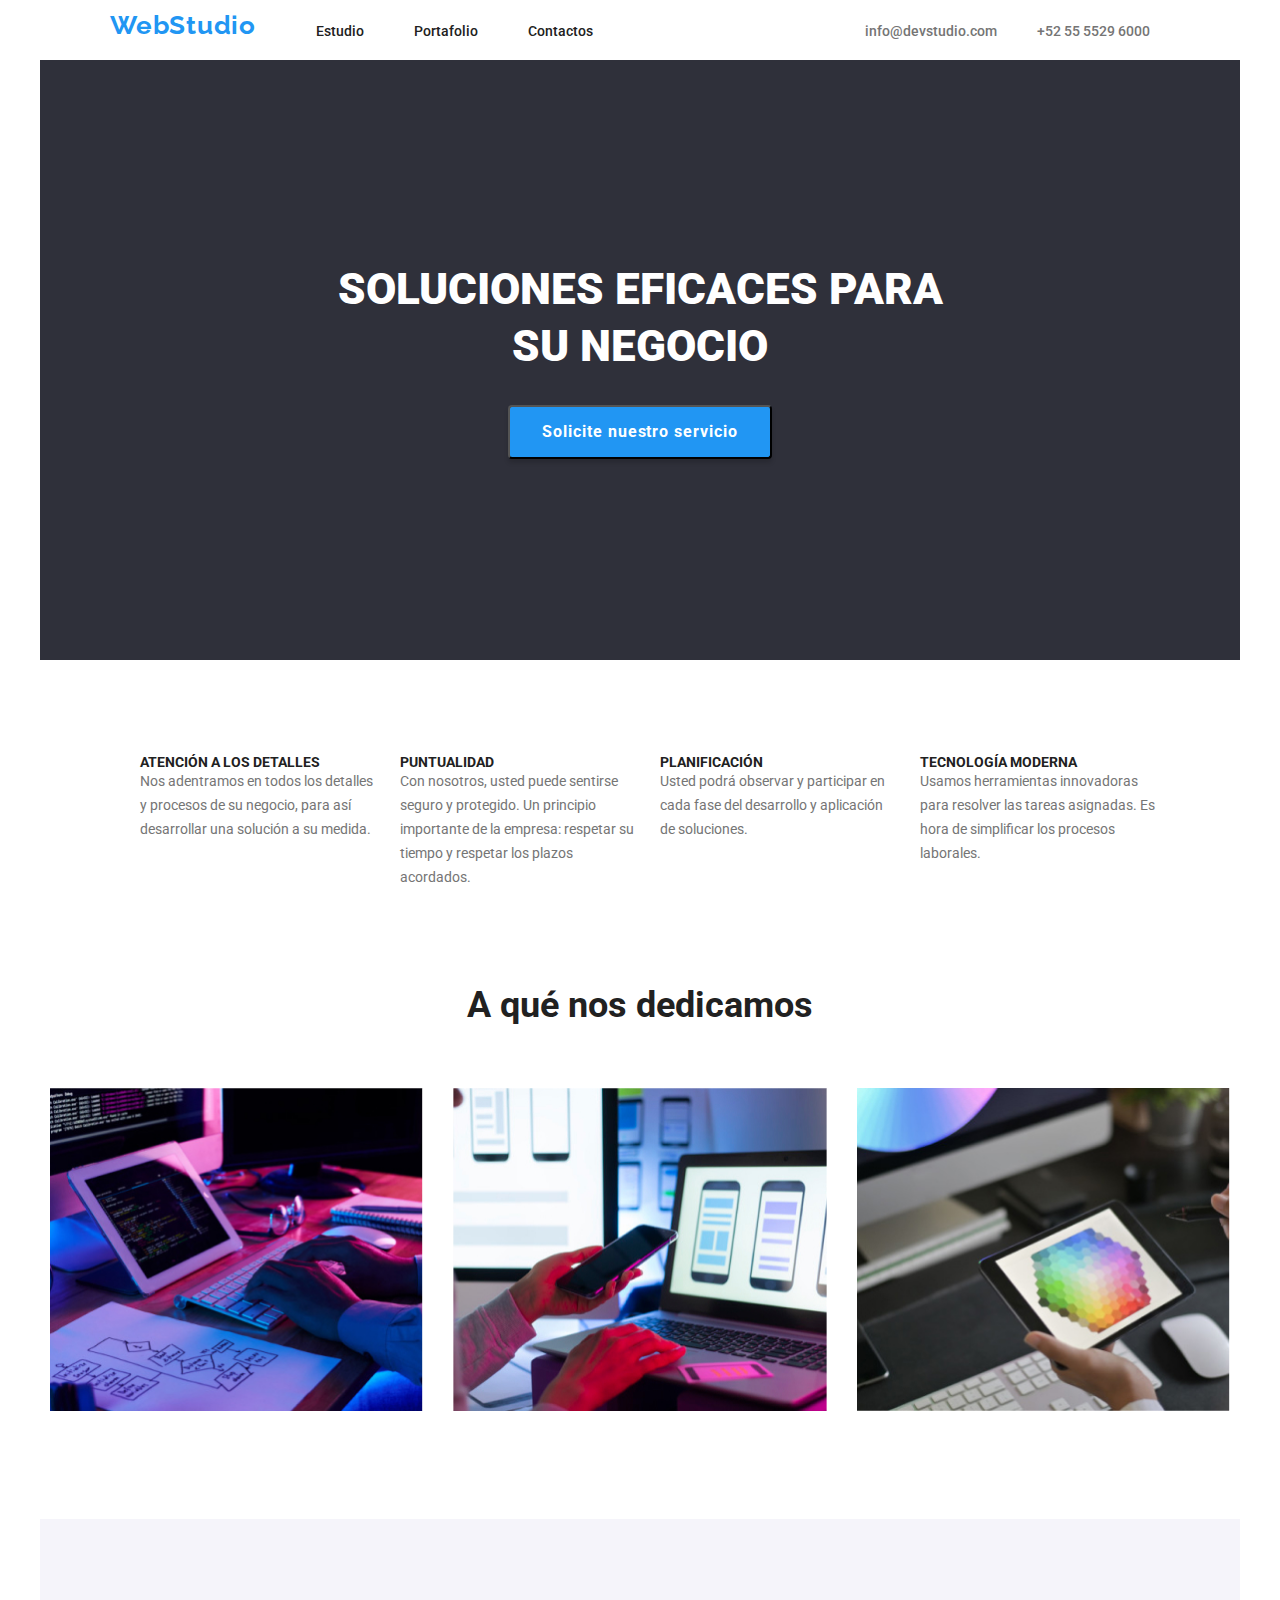
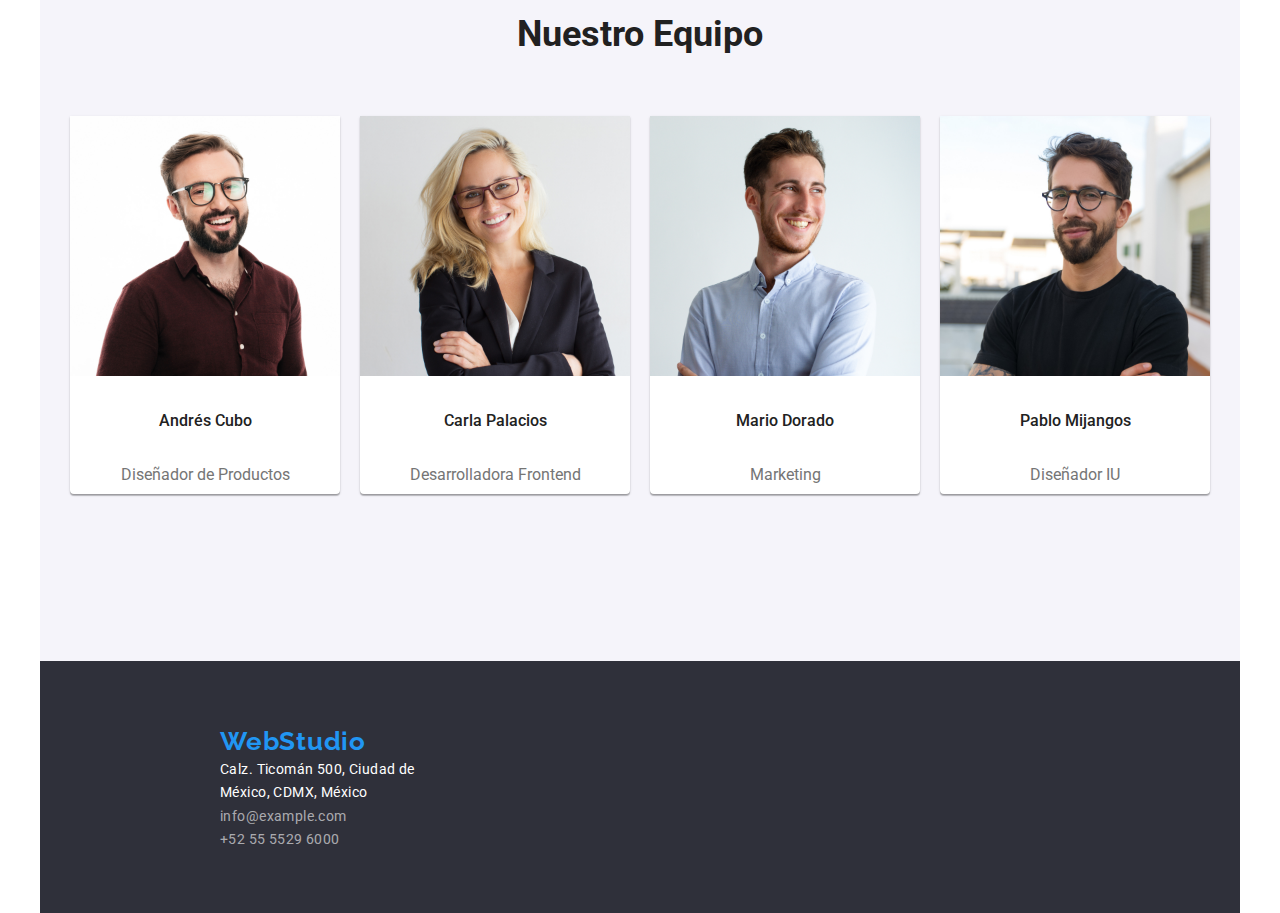
<file: index.html>
<!DOCTYPE html>
<html lang="en">
<head>
    <meta charset="UTF-8">
    <meta http-equiv="X-UA-Compatible" content="IE=edge">
    <meta name="viewport" content="width=device-width, initial-scale=1.0">
    <title>WebStudio</title>
    <link rel="stylesheet" href="./css/style.css">
    <link rel="preconnect" href="https://fonts.googleapis.com">
    <link rel="preconnect" href="https://fonts.gstatic.com" crossorigin>
    <link href="https://fonts.googleapis.com/css2?family=Raleway:wght@700&family=Roboto:wght@400;500;700;900&display=swap" rel="stylesheet">

    <link rel="stylesheet" href="https://cdnjs.cloudflare.com/ajax/libs/modern-normalize/2.0.0/modern-normalize.css" integrity="sha512-gA2Bvu0/hw4oj0Lp8ZHjK+o3S4BE5m8d/wNVy6ktKLhHKPpWLQwv9ixzuWirWOakoJqlBdePq2NhoCaUOQ5npQ==" crossorigin="anonymous" referrerpolicy="no-referrer" />
</head>
<body>
    <div class="container">
        <header class="header-position">
            <nav class="nav-position">
                <a class="logo" href="#">WebStudio</a>
                <ul class="nav-links">
                    <li><a class="link" href="./index.html">Estudio</a></li>
                    <li><a class="link" href="./portafolio.html">Portafolio</a></li>
                    <li><a class="link" href="#">Contactos</a></li>
                </ul>            
            </nav>        
            <ul class="nav-links">
                <li><a class="link-address" class="links-address" href="mailto:info@devstudio.com" target="_blank" rel="noopener noreferrer">info@devstudio.com</a></li>
                <li><a class="link-address" class="links-address" href="tel:+525555296000" target="_blank" rel="noopener noreferrer">+52 55 5529 6000</a></li>
            </ul>            
        </header>
    </div>    
    <main>        
        <div class="container">
            <section class="callToAction">
                <h1>SOLUCIONES EFICACES PARA <br>SU NEGOCIO</h1>
                <button type="button" class="button">Solicite nuestro servicio</button>
            </section>
        </div>
        <div class="container">
            <section class="benefit">        
                <ul class="benefit-container">
                    <li>
                        <h3>ATENCIÓN A LOS DETALLES</h3>
                        <p>Nos adentramos en todos los detalles y procesos de su negocio, para así desarrollar una solución a su medida.</p>
                    </li>
                    <li>
                        <h3>PUNTUALIDAD</h3>
                        <p>Con nosotros, usted puede sentirse seguro y protegido. Un principio importante de la empresa: respetar su tiempo y respetar los plazos acordados.</p>
                    </li>
                    <li>
                        <h3>PLANIFICACIÓN</h3>
                        <p>Usted podrá observar y participar en cada fase del desarrollo y aplicación de soluciones.</p>
                    </li>
                    <li>
                        <h3>TECNOLOGÍA MODERNA</h3>
                        <p>Usamos herramientas innovadoras para resolver las tareas asignadas. Es hora de simplificar los procesos laborales.</p>
                    </li>
                </ul>
            </section>
        </div>
        <h2>A qué nos dedicamos</h2>
        <div class="container">
            <section>
                <ul class="processes">
                    <li><img src="./img/part1.jpg" alt="diseño algorítmico en un escritorio de trabajo con computador" width= 373.16px height= 323.7px></li>
                    <li><img src="./img/part2.jpg" alt="diseño visual móvil"width= 373.16px height= 323.7px></li>
                    <li><img src="./img/part3.jpg" alt="selección de la gama de colores en una tablet" width= 373.16px height= 323.7px></li>
                </ul>         
            </section>
            <section class="team">
                <h2>Nuestro Equipo</h2>
                <ul class="team-container">
                    <li class="card-team-shadow">
                        <img src="./img/person1.jpg" alt="fotografía de persona en un plano medio mirando a la cámara y sonriendo " width= 270 height= 260>
                        <h3>Andrés Cubo</h3>
                        <p>Diseñador de Productos</p>
                    </li>
                    <li class="card-team-shadow">
                        <img src="./img/person2.jpg" alt="fotografía de persona en un plano medio mirando a la cámara y sonriendo" width= 270 height= 260>
                        <h3>Carla Palacios</h3>
                        <p>Desarrolladora Frontend</p>
                    </li>
                    <li class="card-team-shadow">
                        <img src="./img/person3.jpg" alt="fotografía de persona en un plano medio mirando a la cámara y sonriendo" width= 270 height= 260>
                        <h3>Mario Dorado</h3>
                        <p>Marketing</p>
                    </li>
                    <li class="card-team-shadow">
                        <img src="./img/person4.jpg" alt="fotografía de persona en un plano medio mirando a la cámara y sonriendo" width= 270 height= 260>
                        <h3>Pablo Mijangos</h3>
                        <p>Diseñador IU </p>
                    </li>
                </ul>                    
            </section>
        </div>        
    </main>
    <div class="container">
        <footer>
            <div class="footer-position">
                <a class="logo" href="#">WebStudio</a> 
            <address>
                <ul class="address">
                    <li><a class="map" href="enlace google map" target="_blank" rel="noopener noreferrer">Calz. Ticomán 500, Ciudad de <br>México, CDMX, México</li>                
                    <li><a class="link" href="mailto:info@example.com"target="_blank" rel="noopener noreferrer">info@example.com</a></li>
                    <li><a class="link" href="tel:+525555296000" target="_blank" rel="noopener noreferrer">+52 55 5529 6000</a></li>   
                </ul>
            </address> 
            </div>              
        </footer> 
    </div>   
</body>
</html>
</file>
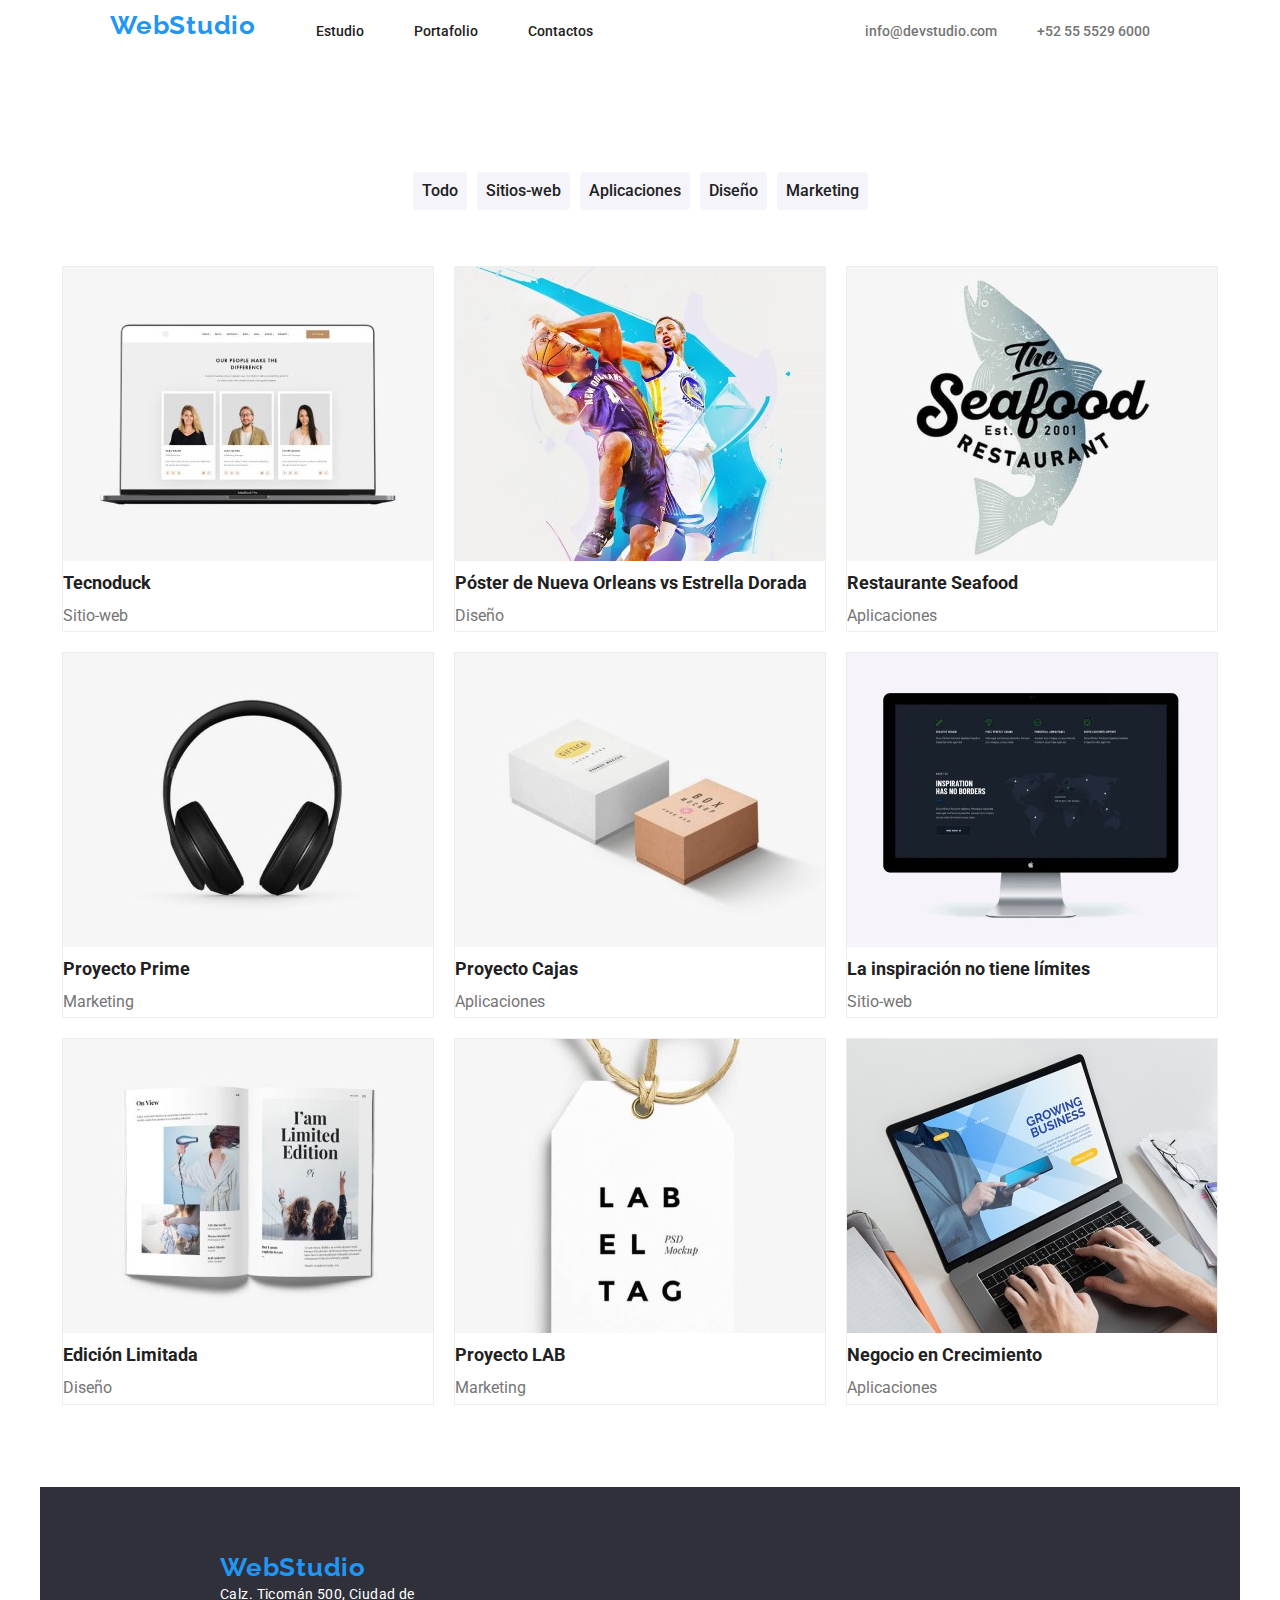
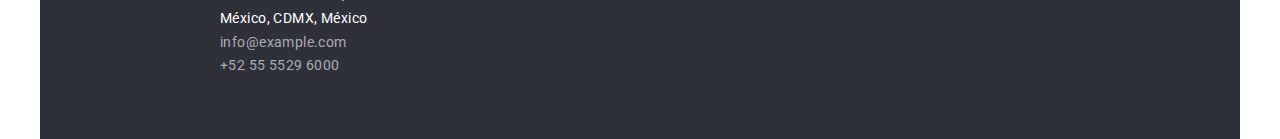
<file: portafolio.html>
<!DOCTYPE html>
<html lang="en">
<head>
    <meta charset="UTF-8">
    <meta http-equiv="X-UA-Compatible" content="IE=edge">
    <meta name="viewport" content="width=device-width, initial-scale=1.0">
    <title>WebStudio</title>
    <link rel="stylesheet" href="./css/portafolio.css">
    <link rel="preconnect" href="https://fonts.googleapis.com">
    <link rel="preconnect" href="https://fonts.gstatic.com" crossorigin>
    <link href="https://fonts.googleapis.com/css2?family=Raleway:wght@700&family=Roboto:wght@400;500;700;900&display=swap" rel="stylesheet">

    <link rel="stylesheet" href="https://cdnjs.cloudflare.com/ajax/libs/modern-normalize/2.0.0/modern-normalize.css" integrity="sha512-gA2Bvu0/hw4oj0Lp8ZHjK+o3S4BE5m8d/wNVy6ktKLhHKPpWLQwv9ixzuWirWOakoJqlBdePq2NhoCaUOQ5npQ==" crossorigin="anonymous" referrerpolicy="no-referrer" />
</head>
<body>
    <div class="container">
        <header class="header-position">
            <nav class="nav-position">
                <a class="logo" href="#">WebStudio</a>
                <ul class="nav-links">
                    <li><a class="link" href="./index.html">Estudio</a></li>
                    <li><a class="link" href="./portafolio.html">Portafolio</a></li>
                    <li><a class="link" href="#">Contactos</a></li>
                </ul>            
            </nav>        
            <ul class="nav-links">
                <li><a class="link-address" class="links-address" href="mailto:info@devstudio.com" target="_blank" rel="noopener noreferrer">info@devstudio.com</a></li>
                <li><a class="link-address" class="links-address" href="tel:+525555296000" target="_blank" rel="noopener noreferrer">+52 55 5529 6000</a></li>
            </ul>            
        </header>
    </div>
    <main>
        <div class="container">
            <section>
                <ul class="main-button">
                    <li><button type="button" class="button">Todo</button></li>
                    <li><button type="button" class="button"> Sitios-web</button></li>
                    <li><button type="button" class="button">Aplicaciones</button></li>
                    <li><button type="button" class="button">Diseño</button></li>
                    <li><button type="button" class="button">Marketing</button></li>
                </ul> 
            </section>
            <section class="briefcase">
                <ul class="briefcase-container">
                    <li>
                        <img src="./img/portafolio/01.jpg" alt="" width= 370 height= 294>
                        <h3>Tecnoduck</h3>
                        <p>Sitio-web</p>
                    </li>
                    <li>
                        <img src="./img/portafolio/02.jpg" alt="" width= 370 height= 294>
                        <h3>Póster de Nueva Orleans vs Estrella Dorada</h3>
                        <p>Diseño</p>
                    </li>
                    <li>
                        <img src="./img/portafolio/03.jpg" alt="" width= 370 height= 294>
                        <h3>Restaurante Seafood</h3>
                        <p>Aplicaciones</p>
                    </li>
                    <li>
                        <img src="./img/portafolio/04.jpg" alt="" width= 370 height= 294>
                        <h3>Proyecto Prime</h3>
                        <p>Marketing</p>
                    </li>
                    <li>
                        <img src="./img/portafolio/05.jpg" alt="" width= 370 height= 294>
                        <h3>Proyecto Cajas</h3>
                        <p>Aplicaciones</p>
                    </li>
                    <li>
                        <img src="./img/portafolio/06.jpg" alt="" width= 370 height= 294>
                        <h3>La inspiración no tiene límites</h3>
                        <p>Sitio-web</p>
                    </li>
                    <li>
                        <img src="./img/portafolio/07.jpg" alt="" width= 370 height= 294>
                        <h3>Edición Limitada</h3>
                        <p>Diseño</p>
                    </li>
                    <li>
                        <img src="./img/portafolio/08.jpg" alt="" width= 370 height= 294>
                        <h3>Proyecto LAB</h3>
                        <p>Marketing</p>
                    </li>
                    <li>
                        <img src="./img/portafolio/09.jpg" alt="" width= 370 height= 294>
                        <h3>Negocio en Crecimiento</h3>
                        <p>Aplicaciones</p>
                    </li>                
                </ul>                    
            </section>
        </div>       
    </main>
    <div class="container">
        <footer>
            <div class="footer-position">
                <a class="logo" href="#">WebStudio</a> 
                <address>
                    <ul class="address">
                        <li><a class="map" href="enlace google map" target="_blank" rel="noopener noreferrer">Calz. Ticomán 500, Ciudad de <br>México, CDMX, México</li>                
                        <li><a class="link" href="mailto:info@example.com"target="_blank" rel="noopener noreferrer">info@example.com</a></li>
                        <li><a class="link" href="tel:+525555296000" target="_blank" rel="noopener noreferrer">+52 55 5529 6000</a></li>   
                    </ul>
                </address>
            </div>              
        </footer> 
    </div>    
</body>
</html>
</file>
<file: css/style.css>
* {
    list-style: none;
    margin: 0;
    padding: 0;
    
}
body {
    font-family: 'Roboto', Arial, Helvetica, sans-serif;
    color: #212121;
    font-style: normal;
}
.container {
    width: 1200px;
    margin-left: auto;
    margin-right: auto;
}
.header-position {
    display: flex;
    align-items: center;
    justify-content: space-between; 
    margin: 0 5%;
}
.nav-position {
    display: flex;
    align-items: center;
    justify-content: space-between;
    padding: 10px;  
}
.logo {
    /* width: 145px; */
    height: 31px;
    font-family: 'Raleway';    
    font-weight: 700;
    font-size: 26px;
    line-height: 1.2;
    color: #2196F3;
    text-decoration: none;
    margin-bottom: 9px;
    letter-spacing: 0.03em;
}
.nav-links {
    display: flex;
    align-items: center;
    justify-content: space-between;
    padding: 10px;
      
}
.nav-links .link-address {    
    font-family: 'Roboto';    
    font-weight: 500;
    font-size: 14px;
    line-height: 1.1;
    color: #757575;
    text-decoration: none;
    margin: 20px;
}
.nav-links .link {     
    font-family: 'Roboto';    
    font-weight: 500;
    font-size: 14px;
    line-height: 1.1;
    color: #212121;
    text-decoration: none;
    margin-left: 50px;
}
.nav-links .link:is(:hover, :focus) {
    color: #2196F3;    
}
.nav-links .link-address:is(:hover, :focus) {
    color: #2196F3;
}
.callToAction {
    background-color: #2F303A;
    width: 1200px;
    height: 600px;
    display: flex;
    justify-content: center;
    align-items: center; 
    flex-direction: column;
    text-align: center;
}
h1 {
    font-family: 'Roboto';
    font-weight: 900;
    font-size: 44px;
    line-height: 1.3;
    color: white;
}
.button {
    font-family: 'Roboto';   
    font-weight: 700;
    font-size: 16px;
    line-height: 1.9;
    color:#FFFFFF;
    background-color: #2196F3;
    cursor: pointer;
    padding: 10px 32px;
    letter-spacing: 0.06em; 
    box-shadow: 0px 4px 4px rgba(0, 0, 0, 0.15);
    border-radius: 4px; 
    margin-top: 30px;  
}
.benefit-container {
    display: flex;
    justify-content: center;
    align-items: flex-start; 
    margin-top: 95px;
    margin-bottom: 95px;    
}
.benefit li {
    flex-basis: 20%;
    margin-left: 20px;
}
.benefit h3 {
    font-family: 'Roboto';    
    font-weight: 700;
    font-size: 14px;
    line-height: 1.1;
}
.benefit p {
    font-family: 'Roboto';
    font-weight: 400;
    font-size: 14px;
    line-height: 1.7;
    color: #757575;
}
h2 {
    font-family: 'Roboto';
    font-style: normal;
    font-weight: 700;
    font-size: 36px;
    line-height: 1.2;
    text-align: center;
    margin-bottom: 50px;
}
.processes {
    display: flex;
    align-items: center;
    justify-content: space-between;
    padding: 10px; 
}
.team {
    background-color: #F5F4FA;
    height: 648px;
    align-items: center;
    display: flex;
    flex-direction: column;
    padding-top: 94px;
    margin-top: 94px;
}
.team-container {
    display: flex;    
    justify-content: space-between;
 
}
.card-team-shadow {
    width: 270px;
    height: 368px;
    margin: 10px;
    padding-bottom: 10px;
    display: flex;
    flex-direction: column;
    align-items: center;
    justify-content: space-between;
    background: #FFFFFF;
    box-shadow: 0px 1px 3px rgba(0, 0, 0, 0.12), 0px 1px 1px rgba(0, 0, 0, 0.14), 0px 2px 1px rgba(0, 0, 0, 0.2);
    border-radius: 0px 0px 4px 4px;
}
.team h3 {
    font-family: 'Roboto';
    font-weight: 500;
    font-size: 16px;
    line-height: 1.2;

}
.team p {
    font-family: 'Roboto';
    font-weight: 400;
    font-size: 16px;
    line-height: 1.2;
    color: #757575;
}
footer {
    background-color: #2F303A;
    height: 252px;
    display: flex;
    justify-content: center;
    flex-direction: column;    
}
.footer-position {
    margin-left: 15%;
}
.address .map {
    font-family: 'Roboto';
    font-weight: 400;
    font-size: 14px;
    line-height: 1.7;
    color: #FFFFFF;
    text-decoration: none;
    font-style: normal;
    letter-spacing: 0.03em;
}
.address .link{
    font-family: 'Roboto';
    font-weight: 400;
    font-size: 14px;
    line-height: 1.7px;
    color: rgba(255, 255, 255, 0.6);
    text-decoration: none;
    font-style: normal;
    letter-spacing: 0.03em;
}
</file>
<file: css/portafolio.css>
* {
    list-style: none;
    margin: 0;
    padding: 0;    
}
body {
    font-family: 'Roboto', Arial, Helvetica, sans-serif;
    color: #212121;
    font-style: normal;
}
.container {
    width: 1200px;
    margin-left: auto;
    margin-right: auto;
}
.header-position {
    display: flex;
    align-items: center;
    justify-content: space-between; 
    margin: 0 5%;
}
.nav-position {
    display: flex;
    align-items: center;
    justify-content: space-between;
    padding: 10px;  
}
.logo {
    /* width: 145px; */
    height: 31px;
    font-family: 'Raleway';    
    font-weight: 700;
    font-size: 26px;
    line-height: 1.2;
    color: #2196F3;
    text-decoration: none;
    margin-bottom: 9px;
    letter-spacing: 0.03em;
}
.nav-links {
    display: flex;
    align-items: center;
    justify-content: space-between;
    padding: 10px;      
}
.nav-links .link-address {    
    font-family: 'Roboto';    
    font-weight: 500;
    font-size: 14px;
    line-height: 1.1;
    color: #757575;
    text-decoration: none;
    margin: 20px;
}
.nav-links .link {     
    font-family: 'Roboto';    
    font-weight: 500;
    font-size: 14px;
    line-height: 1.1;
    color: #212121;
    text-decoration: none;
    margin-left: 50px;
}
.nav-links .link:is(:hover, :focus) {
    color: #2196F3;    
}
.nav-links .link-address:is(:hover, :focus) {
    color: #2196F3;
}
.main-button {
    display: flex;
    justify-content: center;
    gap: 10px;
    margin-top: 112px;
}
.main-button .button:is(:hover, :focus) {
    background-color: #2196F3;
    color:#FFFFFF;
    background-color: #2196F3;
}
.button {
    font-family: 'Roboto';   
    font-weight: 500;
    font-size: 16px;
    line-height: 1.6;
    background-color:#F5F4FA;
    color: #212121;    
    cursor: pointer;
    padding: 6px 9px;
    border-radius: 4px;
    border: none;
}
.briefcase-container {
    display: flex;
    flex-wrap: wrap;
    gap: 20px;
    justify-content: center;
    margin-top: 56px;
    margin-bottom: 82px;    
}
.briefcase li {
    background: #FFFFFF;
    border: 1px solid #EEEEEE;    
}
.briefcase li:is(:hover, :focus) {
    box-shadow: 0px 1px 1px rgba(0, 0, 0, 0.12), 0px 4px 4px rgba(0, 0, 0, 0.06), 1px 4px 6px rgba(0, 0, 0, 0.16);
}
.briefcase h3 {
    font-weight: 700;
    font-size: 18px;
    line-height: 2;
    color: #212121;    
}

.briefcase p {
    font-family: 'Roboto';
    font-weight: 400;
    font-size: 16px;
    line-height: 1.9;
    color: #757575;
}

footer {
    background-color: #2F303A;
    height: 252px;
    display: flex;
    justify-content: center;
    /* text-align: center; */
    flex-direction: column;    
}
.footer-position {
    margin-left: 15%;
}
.address .map {
    font-family: 'Roboto';
    font-weight: 400;
    font-size: 14px;
    line-height: 1.7;
    color: #FFFFFF;
    text-decoration: none;
    font-style: normal;
    letter-spacing: 0.03em;
}
.address .link{
    font-family: 'Roboto';
    font-weight: 400;
    font-size: 14px;
    line-height: 1.7px;
    color: rgba(255, 255, 255, 0.6);
    text-decoration: none;
    font-style: normal;
    letter-spacing: 0.03em;
}
</file>
